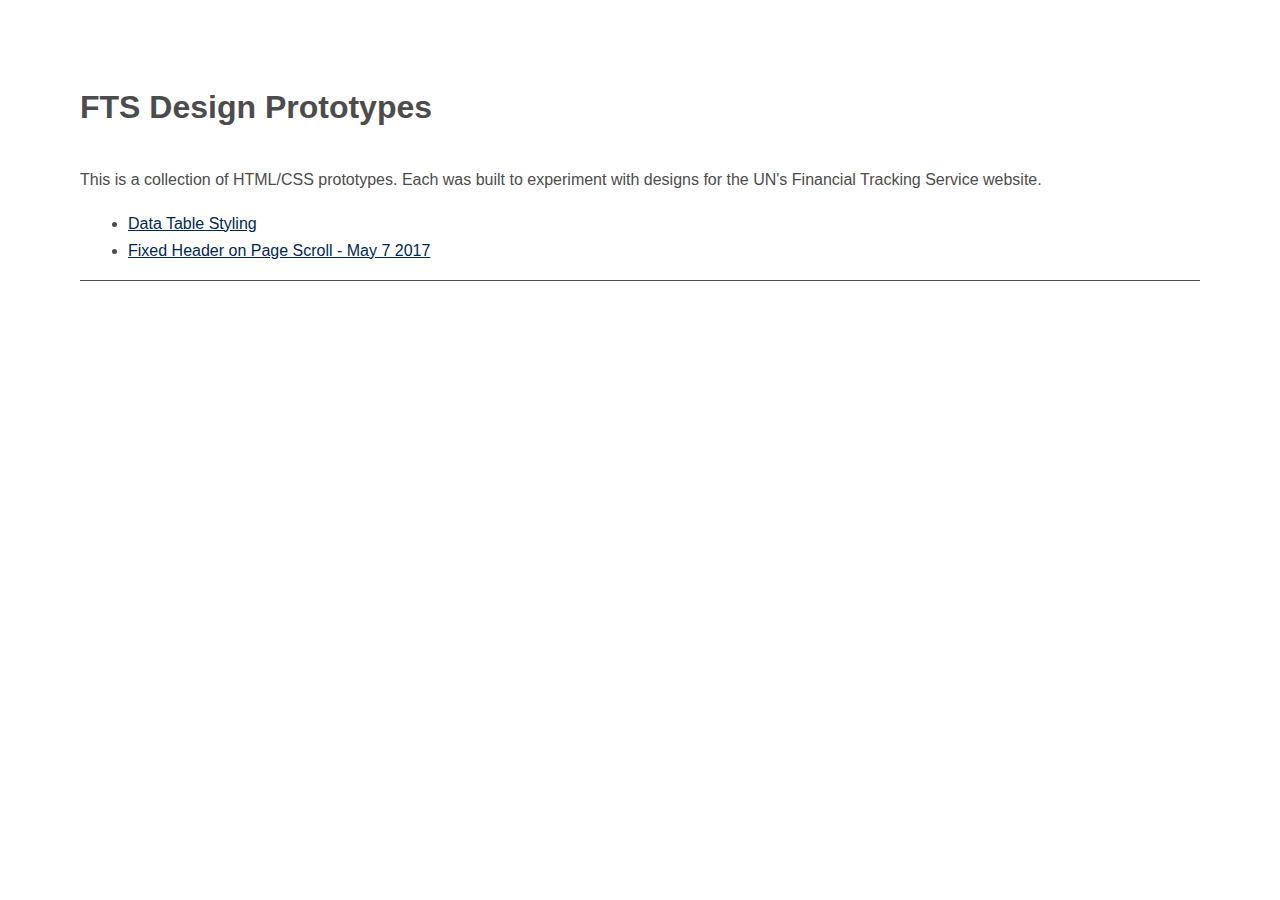
<file: index.html>
<!DOCTYPE html>
<html>
<head>
	<title></title>
	<link rel="stylesheet" type="text/css" href="style.css">
</head>
<body>
	<section class="basics">
		<h1>FTS Design Prototypes</h1>
		<p>This is a collection of HTML/CSS prototypes. Each was built to experiment with designs for the UN's Financial Tracking Service website.</p>
		<ul>
			<li><a href="./ScrollingTableTest2/index.html">Data Table Styling</a></li>
			<li><a href="./ScrollingReport/index.html">Fixed Header on Page Scroll - May 7 2017</a></li>
		</ul>
	</section>

</body>
</html>
</file>
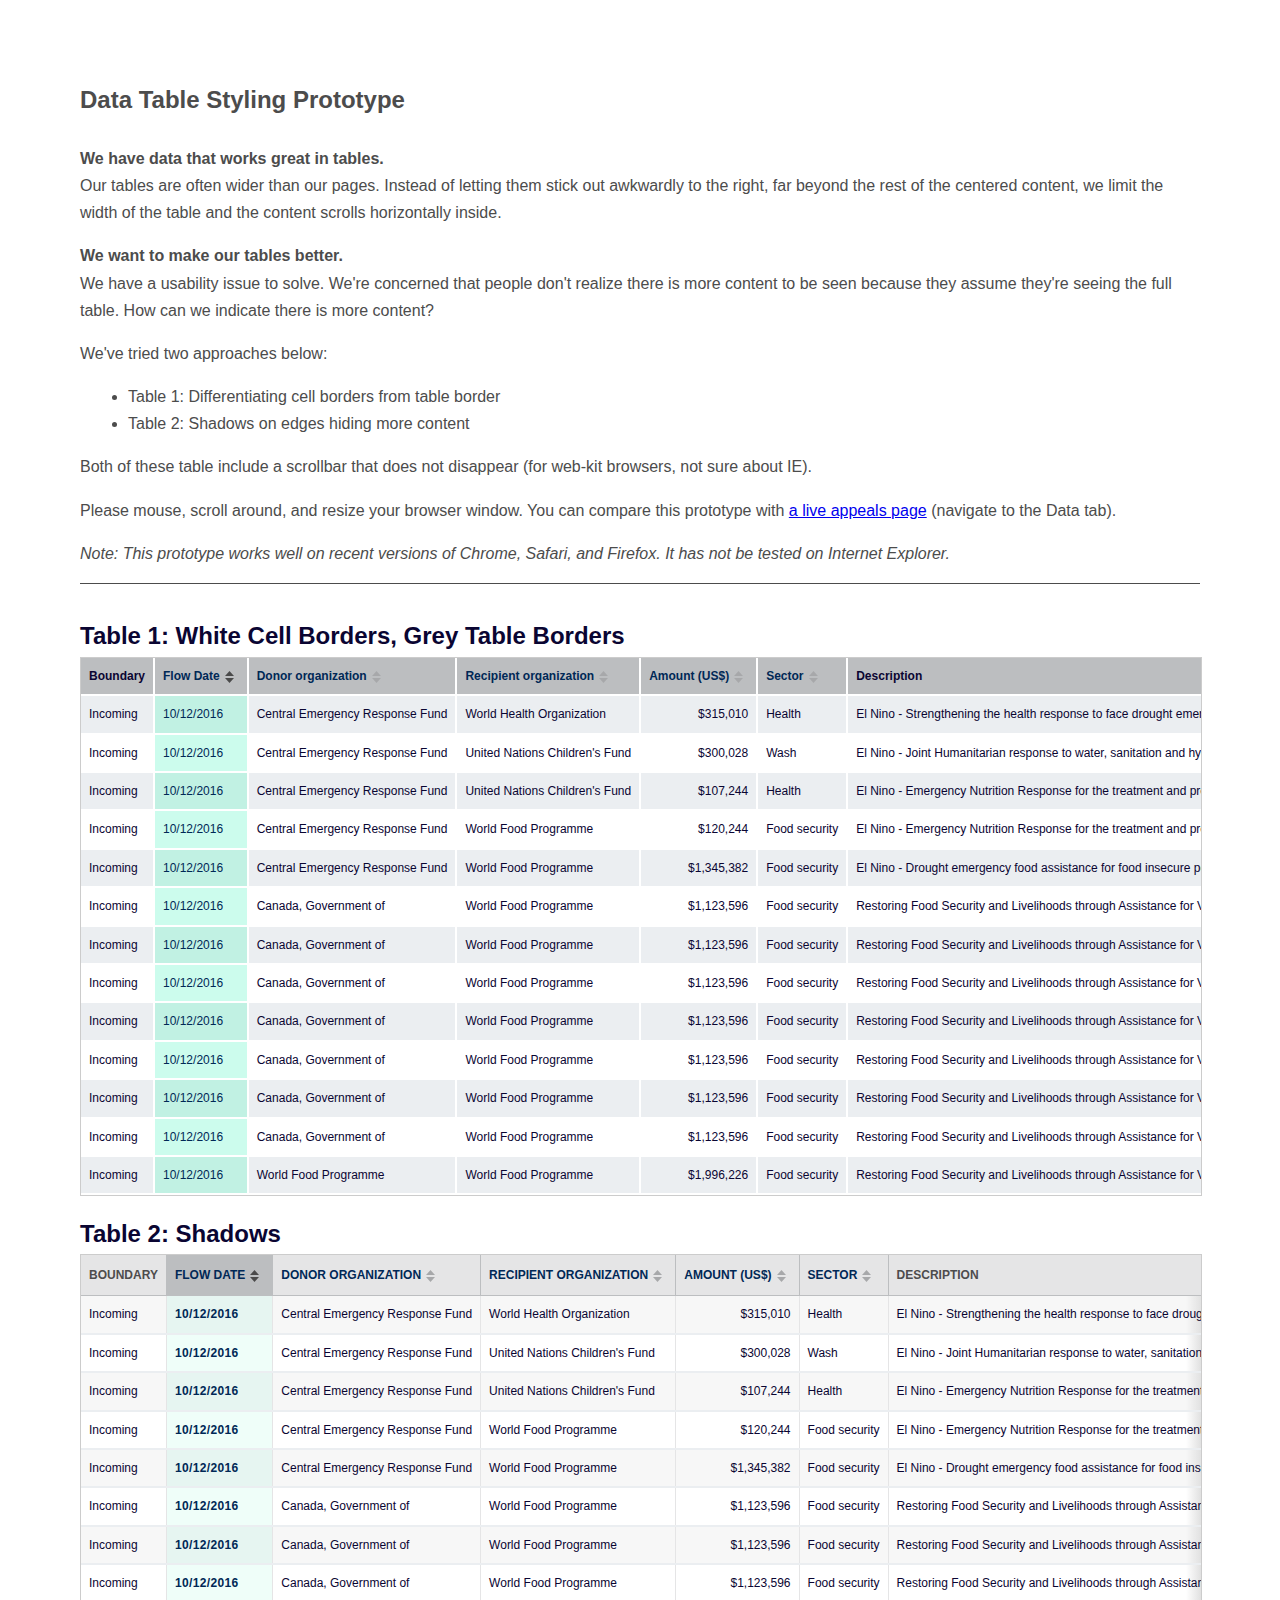
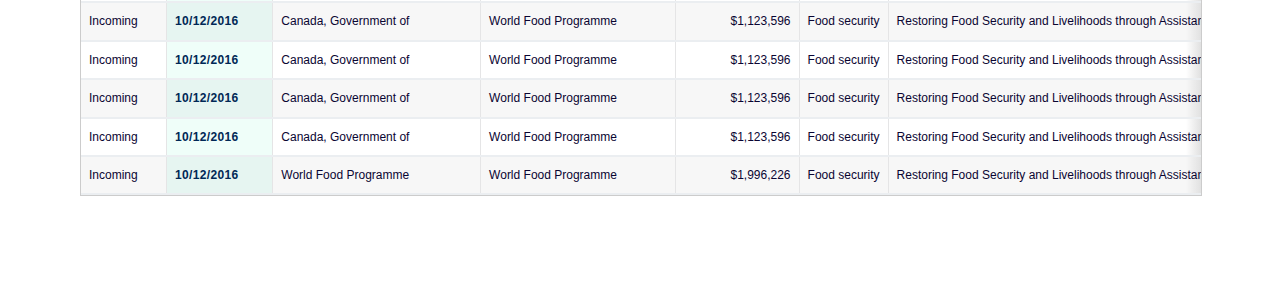
<file: ScrollingTableTest2/index.html>
<!DOCTYPE html>
<html>

<head>
    <title></title>
    <link rel="stylesheet" type="text/css" href="style.css">
</head>

<body>
    <div class="comments">
        <h2>Data Table Styling Prototype</h2>
        <p class="nospace"><strong>We have data that works great in tables.</strong></p>
        <p>Our tables are often wider than our pages. Instead of letting them stick out awkwardly to the right, far beyond the rest of the centered content, we limit the width of the table and the content scrolls horizontally inside.</p>
        <p class="nospace"><strong>We want to make our tables better.</strong></p>
        <p>We have a usability issue to solve. We're concerned that people don't realize there is more content to be seen because they assume they're seeing the full table. How can we indicate there is more content?</p>
        <p>We've tried two approaches below:</p>
        <ul>
            <li>Table 1: Differentiating cell borders from table border</li>
            <li>Table 2: Shadows on edges hiding more content</li>
        </ul>
        <p>Both of these table include a scrollbar that does not disappear (for web-kit browsers, not sure about IE).</p>
        <p>Please mouse, scroll around, and resize your browser window. You can compare this prototype with <a href="https://fts.unocha.org/appeals/510/flows">a live appeals page</a> (navigate to the Data tab).</p>
        <p><em>Note: This prototype works well on recent versions of Chrome, Safari, and Firefox. It has not be tested on Internet Explorer.</em></p>
    </div>
  <!--   <div class="panel-pane pane-page-switcher">
        <div class="pane-content">
            <div class="item-list">
                <ul>
                    <li><a href="">Summary</a></li>
                    <li><a href="" class="active">Data</a></li>
                </ul>
            </div>
        </div>
    </div>
    <div class="panel-panel-inner">
        <div class="panel-pane pane-sharethis"></div>
        <div class="panel-pane pane-country-display-options">
            <div class="pane-content">
                <form>
                    <div class="form-selector form-selector-double">
                        <div class="form-item">
                            <label for="edit-display">View by</label>
                            <div class="selectric">
                                <button>
                                    <p class="label">Individual flows</p>
                                </button>
                            </div>
                        </div>
                    </div>
                    <div class="form-selector form-selector-double">
                        <div class="form-item">
                            <label for="edit-display">Year</label>
                            <div class="selectric">
                                <button>
                                    <p class="label">2017</p>
                                </button>
                            </div>
                        </div>
                    </div>
                </form>
            </div>
        </div>
    </div> -->
    <!-- <div class="view-header">
        <h3>Totals</h3>
        <p><strong>Total funding made available:</strong> US$5,307,730</p>
        <p><strong>Total funding reallocated:</strong> US$0</p>
        <p><strong>Total pledges:</strong> US$0</p>
        <p>Displaying 1 - 7 of 7</p>
        <div class="modal-link download-modal-link">
            <div class="download-link-modal">
                <div class="button-wrapper">
                    <div class="download-item"><a href="" class="ctools-use-modal ctools-modal-fts-style btn btn-default ctools-use-modal-processed" title="Download">Download</a></div>
                </div>
            </div>
        </div>
    </div> -->
    <div class="view-content">
        <h2>Table 1: White Cell Borders, Grey Table Borders</h2>
        <div class="table-responsive">
            <table class="views-table cols-9 table table-striped table-bordered">
                <thead class="no-shadows">
                    <tr>
                        <th class="views-field views-field-simple-property-3">
                            Boundary </th>
                        <th class="views-field views-field-directional-property active">
                            <a href="" title="sort by Flow Date" class="active">Flow Date<img src="sort_icon.png" alt="sort descending" title="sort descending"></a> </th>
                        <th class="views-field views-field-directional-property">
                            <a href="" title="sort by Donor organization" class="active">Donor organization<img src="sort_icon_light.png" alt="sort descending" title="sort descending"></a> </th>
                        <th class="views-field views-field-directional-property-1">
                            <a href="" title="sort by Recipient organization" class="active">Recipient organization<img src="sort_icon_light.png" alt="sort descending" title="sort descending"></a> </th>
                        <th class="views-field views-field-simple-property-1">
                            <a href="" title="sort by Amount (US$)" class="active dollar">Amount (US$)<img src="sort_icon_light.png" alt="sort descending" title="sort descending"></a> </th>
                        <th class="views-field views-field-directional-property-2">
                            <a href="" title="sort by Sector" class="active">Sector<img src="sort_icon_light.png" alt="sort descending" title="sort descending"></a> </th>
                        <th class="views-field views-field-simple-property">
                            Description </th>
                        <th class="views-field views-field-directional-property-3"><a href="" title="sort by Project code" class="active">Project code<img src="sort_icon_light.png" alt="sort descending" title="sort descending"></a> </th>
                        <th class="views-field views-field-simple-property-2">
                            <a href="" title="sort by Funding status" class="active">Funding status<img src="sort_icon_light.png" alt="sort descending" title="sort descending"></a> </th>
                        <th class="views-field views-field-simple-property-4">
                            <a href="" title="sort by Flow ID" class="active">Flow ID<img src="sort_icon_light.png" alt="sort descending" title="sort descending"></a> </th>
                    </tr>
                </thead>
                <tbody class="no-shadows">
                    <tr class="odd flow-id-135198 views-row-first data-table-flows-row-processed-processed" style="cursor: pointer;">
                        <td class="views-field views-field-simple-property-3">
                            <div><span class="detail-value">Incoming</span></div>
                        </td>
                        <td class="views-field views-field-simple-property-3 active">
                            <div><span class="detail-value">10/12/2016</span></div>
                        </td>
                        <td class="views-field views-field-directional-property">
                            <div><span class="detail-value">Central Emergency Response Fund</span></div>
                        </td>
                        <td class="views-field views-field-directional-property-1">
                            <div><span class="detail-value">World Health Organization</span></div>
                        </td>
                        <td class="views-field views-field-simple-property-1 dollar">
                            <div><span class="detail-value">$315,010</span></div>
                        </td>
                        <td class="views-field views-field-directional-property-2">
                            <div><span class="detail-value">Health</span></div>
                        </td>
                        <td class="views-field views-field-simple-property">
                            <div><span class="detail-value">El Nino - Strengthening the health response to face drought emergency</span></div>
                        </td>
                        <td class="views-field views-field-directional-property-3">
                            <div><span class="detail-value">HND-16/H/93209/R/122</span></div>
                        </td>
                        <td class="views-field views-field-simple-property-2">
                            <div><span class="detail-value">Commitment</span></div>
                        </td>
                        <td class="views-field views-field-simple-property-4">
                            <div><span class="detail-value">135198</span></div>
                        </td>
                    </tr>
                    <tr class="even flow-id-135271 data-table-flows-row-processed-processed" style="cursor: pointer;">
                        <td class="views-field views-field-simple-property-3">
                            <div><span class="detail-value">Incoming</span></div>
                        </td>
                        <td class="views-field views-field-simple-property-3 active">
                            <div><span class="detail-value">10/12/2016</span></div>
                        </td>
                        <td class="views-field views-field-directional-property">
                            <div><span class="detail-value">Central Emergency Response Fund</span></div>
                        </td>
                        <td class="views-field views-field-directional-property-1">
                            <div><span class="detail-value">United Nations Children's Fund</span></div>
                        </td>
                        <td class="views-field views-field-simple-property-1 dollar">
                            <div><span class="detail-value">$300,028</span></div>
                        </td>
                        <td class="views-field views-field-directional-property-2">
                            <div><span class="detail-value">Wash</span></div>
                        </td>
                        <td class="views-field views-field-simple-property">
                            <div><span class="detail-value">El Nino - Joint Humanitarian response to water, sanitation and hygiene needs in communities affected by the drought</span></div>
                        </td>
                        <td class="views-field views-field-directional-property-3">
                            <div><span class="detail-value">HND-16/WS/93207/R/124</span></div>
                        </td>
                        <td class="views-field views-field-simple-property-2">
                            <div><span class="detail-value">Paid Contribution</span></div>
                        </td>
                        <td class="views-field views-field-simple-property-4">
                            <div><span class="detail-value">135271</span></div>
                        </td>
                    </tr>
                    <tr class="odd flow-id-135543 data-table-flows-row-processed-processed" style="cursor: pointer;">
                        <td class="views-field views-field-simple-property-3">
                            <div><span class="detail-value">Incoming</span></div>
                        </td>
                        <td class="views-field views-field-simple-property-3 active">
                            <div><span class="detail-value">10/12/2016</span></div>
                        </td>                        
                        <td class="views-field views-field-directional-property">
                            <div><span class="detail-value">Central Emergency Response Fund</span></div>
                        </td>
                        <td class="views-field views-field-directional-property-1">
                            <div><span class="detail-value">United Nations Children's Fund</span></div>
                        </td>
                        <td class="views-field views-field-simple-property-1 dollar">
                            <div><span class="detail-value">$107,244</span></div>
                        </td>
                        <td class="views-field views-field-directional-property-2">
                            <div><span class="detail-value">Health</span></div>
                        </td>
                        <td class="views-field views-field-simple-property">
                            <div><span class="detail-value">El Nino - Emergency Nutrition Response for the treatment and prevention of acute malnutrition in boys and girls under-five in 21 municipalities of the Dry Corridor Area of Honduras</span></div>
                        </td>
                        <td class="views-field views-field-directional-property-3">
                            <div><span class="detail-value">HND-16/H/93208/R/124</span></div>
                        </td>
                        <td class="views-field views-field-simple-property-2">
                            <div><span class="detail-value">Paid Contribution</span></div>
                        </td>
                        <td class="views-field views-field-simple-property-4">
                            <div><span class="detail-value">135543</span></div>
                        </td>
                    </tr>
                    <tr class="even flow-id-135545 data-table-flows-row-processed-processed" style="cursor: pointer;">
                        <td class="views-field views-field-simple-property-3">
                            <div><span class="detail-value">Incoming</span></div>
                        </td>
                        <td class="views-field views-field-simple-property-3 active">
                            <div><span class="detail-value">10/12/2016</span></div>
                        </td>                        
                        <td class="views-field views-field-directional-property">
                            <div><span class="detail-value">Central Emergency Response Fund</span></div>
                        </td>
                        <td class="views-field views-field-directional-property-1">
                            <div><span class="detail-value">World Food Programme</span></div>
                        </td>
                        <td class="views-field views-field-simple-property-1 dollar">
                            <div><span class="detail-value">$120,244</span></div>
                        </td>
                        <td class="views-field views-field-directional-property-2">
                            <div><span class="detail-value">Food security</span></div>
                        </td>
                        <td class="views-field views-field-simple-property">
                            <div><span class="detail-value">El Nino - Emergency Nutrition Response for the treatment and prevention of acute malnutrition in boys and girls under-five in 21 municipalities of the Dry Corridor Area of Honduras</span></div>
                        </td>
                        <td class="views-field views-field-directional-property-3">
                            <div><span class="detail-value">HND-16/F/93210/R/561</span></div>
                        </td>
                        <td class="views-field views-field-simple-property-2">
                            <div><span class="detail-value">Paid Contribution</span></div>
                        </td>
                        <td class="views-field views-field-simple-property-4">
                            <div><span class="detail-value">135545</span></div>
                        </td>
                    </tr>
                    <tr class="odd flow-id-135607 data-table-flows-row-processed-processed" style="cursor: pointer;">
                        <td class="views-field views-field-simple-property-3">
                            <div><span class="detail-value">Incoming</span></div>
                        </td>
                        <td class="views-field views-field-simple-property-3 active">
                            <div><span class="detail-value">10/12/2016</span></div>
                        </td>                        
                        <td class="views-field views-field-directional-property">
                            <div><span class="detail-value">Central Emergency Response Fund</span></div>
                        </td>
                        <td class="views-field views-field-directional-property-1">
                            <div><span class="detail-value">World Food Programme</span></div>
                        </td>
                        <td class="views-field views-field-simple-property-1 dollar">
                            <div><span class="detail-value">$1,345,382</span></div>
                        </td>
                        <td class="views-field views-field-directional-property-2">
                            <div><span class="detail-value">Food security</span></div>
                        </td>
                        <td class="views-field views-field-simple-property">
                            <div><span class="detail-value">El Nino - Drought emergency food assistance for food insecure people in the Southern Region of Honduras.</span></div>
                        </td>
                        <td class="views-field views-field-directional-property-3">
                            <div><span class="detail-value">HND-16/F/93210/R/561</span></div>
                        </td>
                        <td class="views-field views-field-simple-property-2">
                            <div><span class="detail-value">Paid Contribution</span></div>
                        </td>
                        <td class="views-field views-field-simple-property-4">
                            <div><span class="detail-value">135607</span></div>
                        </td>
                    </tr>
                    <tr class="even flow-id-140087 data-table-flows-row-processed-processed" style="cursor: pointer;">
                        <td class="views-field views-field-simple-property-3">
                            <div><span class="detail-value">Incoming</span></div>
                        </td>
                        <td class="views-field views-field-simple-property-3 active">
                            <div><span class="detail-value">10/12/2016</span></div>
                        </td>                        
                        <td class="views-field views-field-directional-property">
                            <div><span class="detail-value">Canada, Government of</span></div>
                        </td>
                        <td class="views-field views-field-directional-property-1">
                            <div><span class="detail-value">World Food Programme</span></div>
                        </td>
                        <td class="views-field views-field-simple-property-1 dollar">
                            <div><span class="detail-value">$1,123,596</span></div>
                        </td>
                        <td class="views-field views-field-directional-property-2">
                            <div><span class="detail-value">Food security</span></div>
                        </td>
                        <td class="views-field views-field-simple-property">
                            <div><span class="detail-value">Restoring Food Security and Livelihoods through Assistance for Vulnerable Groups Affected by Recurrent Shocks in El Salvador, 
Guatemala, Honduras and Nicaragua</span></div>
                        </td>
                        <td class="views-field views-field-directional-property-3">
                            <div><span class="detail-value">HND-16/F/93176/R/561</span></div>
                        </td>
                        <td class="views-field views-field-simple-property-2">
                            <div><span class="detail-value">Paid Contribution</span></div>
                        </td>
                        <td class="views-field views-field-simple-property-4">
                            <div><span class="detail-value">140087</span></div>
                        </td>
                    </tr>
                    <tr class="even flow-id-140087 data-table-flows-row-processed-processed" style="cursor: pointer;">
                        <td class="views-field views-field-simple-property-3">
                            <div><span class="detail-value">Incoming</span></div>
                        </td>
                        <td class="views-field views-field-simple-property-3 active">
                            <div><span class="detail-value">10/12/2016</span></div>
                        </td>                        
                        <td class="views-field views-field-directional-property">
                            <div><span class="detail-value">Canada, Government of</span></div>
                        </td>
                        <td class="views-field views-field-directional-property-1">
                            <div><span class="detail-value">World Food Programme</span></div>
                        </td>
                        <td class="views-field views-field-simple-property-1 dollar">
                            <div><span class="detail-value">$1,123,596</span></div>
                        </td>
                        <td class="views-field views-field-directional-property-2">
                            <div><span class="detail-value">Food security</span></div>
                        </td>
                        <td class="views-field views-field-simple-property">
                            <div><span class="detail-value">Restoring Food Security and Livelihoods through Assistance for Vulnerable Groups Affected by Recurrent Shocks in El Salvador, 
Guatemala, Honduras and Nicaragua</span></div>
                        </td>
                        <td class="views-field views-field-directional-property-3">
                            <div><span class="detail-value">HND-16/F/93176/R/561</span></div>
                        </td>
                        <td class="views-field views-field-simple-property-2">
                            <div><span class="detail-value">Paid Contribution</span></div>
                        </td>
                        <td class="views-field views-field-simple-property-4">
                            <div><span class="detail-value">140087</span></div>
                        </td>
                    </tr>
                    <tr class="even flow-id-140087 data-table-flows-row-processed-processed" style="cursor: pointer;">
                        <td class="views-field views-field-simple-property-3">
                            <div><span class="detail-value">Incoming</span></div>
                        </td>
                        <td class="views-field views-field-simple-property-3 active">
                            <div><span class="detail-value">10/12/2016</span></div>
                        </td>                        
                        <td class="views-field views-field-directional-property">
                            <div><span class="detail-value">Canada, Government of</span></div>
                        </td>
                        <td class="views-field views-field-directional-property-1">
                            <div><span class="detail-value">World Food Programme</span></div>
                        </td>
                        <td class="views-field views-field-simple-property-1 dollar">
                            <div><span class="detail-value">$1,123,596</span></div>
                        </td>
                        <td class="views-field views-field-directional-property-2">
                            <div><span class="detail-value">Food security</span></div>
                        </td>
                        <td class="views-field views-field-simple-property">
                            <div><span class="detail-value">Restoring Food Security and Livelihoods through Assistance for Vulnerable Groups Affected by Recurrent Shocks in El Salvador, 
Guatemala, Honduras and Nicaragua</span></div>
                        </td>
                        <td class="views-field views-field-directional-property-3">
                            <div><span class="detail-value">HND-16/F/93176/R/561</span></div>
                        </td>
                        <td class="views-field views-field-simple-property-2">
                            <div><span class="detail-value">Paid Contribution</span></div>
                        </td>
                        <td class="views-field views-field-simple-property-4">
                            <div><span class="detail-value">140087</span></div>
                        </td>
                    </tr>
                    <tr class="even flow-id-140087 data-table-flows-row-processed-processed" style="cursor: pointer;">
                        <td class="views-field views-field-simple-property-3">
                            <div><span class="detail-value">Incoming</span></div>
                        </td>
                        <td class="views-field views-field-simple-property-3 active">
                            <div><span class="detail-value">10/12/2016</span></div>
                        </td>                        
                        <td class="views-field views-field-directional-property">
                            <div><span class="detail-value">Canada, Government of</span></div>
                        </td>
                        <td class="views-field views-field-directional-property-1">
                            <div><span class="detail-value">World Food Programme</span></div>
                        </td>
                        <td class="views-field views-field-simple-property-1 dollar">
                            <div><span class="detail-value">$1,123,596</span></div>
                        </td>
                        <td class="views-field views-field-directional-property-2">
                            <div><span class="detail-value">Food security</span></div>
                        </td>
                        <td class="views-field views-field-simple-property">
                            <div><span class="detail-value">Restoring Food Security and Livelihoods through Assistance for Vulnerable Groups Affected by Recurrent Shocks in El Salvador, 
Guatemala, Honduras and Nicaragua</span></div>
                        </td>
                        <td class="views-field views-field-directional-property-3">
                            <div><span class="detail-value">HND-16/F/93176/R/561</span></div>
                        </td>
                        <td class="views-field views-field-simple-property-2">
                            <div><span class="detail-value">Paid Contribution</span></div>
                        </td>
                        <td class="views-field views-field-simple-property-4">
                            <div><span class="detail-value">140087</span></div>
                        </td>
                    </tr>
                    <tr class="even flow-id-140087 data-table-flows-row-processed-processed" style="cursor: pointer;">
                        <td class="views-field views-field-simple-property-3">
                            <div><span class="detail-value">Incoming</span></div>
                        </td>
                        <td class="views-field views-field-simple-property-3 active">
                            <div><span class="detail-value">10/12/2016</span></div>
                        </td>                        
                        <td class="views-field views-field-directional-property">
                            <div><span class="detail-value">Canada, Government of</span></div>
                        </td>
                        <td class="views-field views-field-directional-property-1">
                            <div><span class="detail-value">World Food Programme</span></div>
                        </td>
                        <td class="views-field views-field-simple-property-1 dollar">
                            <div><span class="detail-value">$1,123,596</span></div>
                        </td>
                        <td class="views-field views-field-directional-property-2">
                            <div><span class="detail-value">Food security</span></div>
                        </td>
                        <td class="views-field views-field-simple-property">
                            <div><span class="detail-value">Restoring Food Security and Livelihoods through Assistance for Vulnerable Groups Affected by Recurrent Shocks in El Salvador, 
Guatemala, Honduras and Nicaragua</span></div>
                        </td>
                        <td class="views-field views-field-directional-property-3">
                            <div><span class="detail-value">HND-16/F/93176/R/561</span></div>
                        </td>
                        <td class="views-field views-field-simple-property-2">
                            <div><span class="detail-value">Paid Contribution</span></div>
                        </td>
                        <td class="views-field views-field-simple-property-4">
                            <div><span class="detail-value">140087</span></div>
                        </td>
                    </tr>
                    <tr class="even flow-id-140087 data-table-flows-row-processed-processed" style="cursor: pointer;">
                        <td class="views-field views-field-simple-property-3">
                            <div><span class="detail-value">Incoming</span></div>
                        </td>
                        <td class="views-field views-field-simple-property-3 active">
                            <div><span class="detail-value">10/12/2016</span></div>
                        </td>                        
                        <td class="views-field views-field-directional-property">
                            <div><span class="detail-value">Canada, Government of</span></div>
                        </td>
                        <td class="views-field views-field-directional-property-1">
                            <div><span class="detail-value">World Food Programme</span></div>
                        </td>
                        <td class="views-field views-field-simple-property-1 dollar">
                            <div><span class="detail-value">$1,123,596</span></div>
                        </td>
                        <td class="views-field views-field-directional-property-2">
                            <div><span class="detail-value">Food security</span></div>
                        </td>
                        <td class="views-field views-field-simple-property">
                            <div><span class="detail-value">Restoring Food Security and Livelihoods through Assistance for Vulnerable Groups Affected by Recurrent Shocks in El Salvador, 
Guatemala, Honduras and Nicaragua</span></div>
                        </td>
                        <td class="views-field views-field-directional-property-3">
                            <div><span class="detail-value">HND-16/F/93176/R/561</span></div>
                        </td>
                        <td class="views-field views-field-simple-property-2">
                            <div><span class="detail-value">Paid Contribution</span></div>
                        </td>
                        <td class="views-field views-field-simple-property-4">
                            <div><span class="detail-value">140087</span></div>
                        </td>
                    </tr> 
                    <tr class="even flow-id-140087 data-table-flows-row-processed-processed" style="cursor: pointer;">
                        <td class="views-field views-field-simple-property-3">
                            <div><span class="detail-value">Incoming</span></div>
                        </td>
                        <td class="views-field views-field-simple-property-3 active">
                            <div><span class="detail-value">10/12/2016</span></div>
                        </td>                        
                        <td class="views-field views-field-directional-property">
                            <div><span class="detail-value">Canada, Government of</span></div>
                        </td>
                        <td class="views-field views-field-directional-property-1">
                            <div><span class="detail-value">World Food Programme</span></div>
                        </td>
                        <td class="views-field views-field-simple-property-1 dollar">
                            <div><span class="detail-value">$1,123,596</span></div>
                        </td>
                        <td class="views-field views-field-directional-property-2">
                            <div><span class="detail-value">Food security</span></div>
                        </td>
                        <td class="views-field views-field-simple-property">
                            <div><span class="detail-value">Restoring Food Security and Livelihoods through Assistance for Vulnerable Groups Affected by Recurrent Shocks in El Salvador, 
Guatemala, Honduras and Nicaragua</span></div>
                        </td>
                        <td class="views-field views-field-directional-property-3">
                            <div><span class="detail-value">HND-16/F/93176/R/561</span></div>
                        </td>
                        <td class="views-field views-field-simple-property-2">
                            <div><span class="detail-value">Paid Contribution</span></div>
                        </td>
                        <td class="views-field views-field-simple-property-4">
                            <div><span class="detail-value">140087</span></div>
                        </td>
                    </tr>                                                                               
                    <tr class="odd flow-id-140088 views-row-last data-table-flows-row-processed-processed" style="cursor: pointer;">
                        <td class="views-field views-field-simple-property-3">
                            <div><span class="detail-value">Incoming</span></div>
                        </td>
                        <td class="views-field views-field-simple-property-3 active">
                            <div><span class="detail-value">10/12/2016</span></div>
                        </td>                        
                        <td class="views-field views-field-directional-property">
                            <div><span class="detail-value">World Food Programme</span></div>
                        </td>
                        <td class="views-field views-field-directional-property-1">
                            <div><span class="detail-value">World Food Programme</span></div>
                        </td>
                        <td class="views-field views-field-simple-property-1 dollar">
                            <div><span class="detail-value">$1,996,226</span></div>
                        </td>
                        <td class="views-field views-field-directional-property-2">
                            <div><span class="detail-value">Food security</span></div>
                        </td>
                        <td class="views-field views-field-simple-property">
                            <div><span class="detail-value">Restoring Food Security and Livelihoods through Assistance for Vulnerable Groups Affected by Recurrent Shocks in El Salvador, 
Guatemala, Honduras and Nicaragua (Multilateral)</span></div>
                        </td>
                        <td class="views-field views-field-directional-property-3">
                            <div><span class="detail-value">HND-16/F/93176/R/561</span></div>
                        </td>
                        <td class="views-field views-field-simple-property-2">
                            <div><span class="detail-value">Paid Contribution</span></div>
                        </td>
                        <td class="views-field views-field-simple-property-4">
                            <div><span class="detail-value">140088</span></div>
                        </td>
                    </tr>
                </tbody>
            </table>
<!--             <div class="scrollbar-container">
                <div class="dragger" style="position: absolute; min-width: 30px; display: block;"></div> -->
            </div>
        </div>
    </div>
    <div class="view-content">
        <h2>Table 2: Shadows</h2>
        <div class="table-responsive shadows">
            <table class="views-table cols-9 table table-striped table-bordered shadows">
                <thead class="shadows">
                    <tr>
                        <th class="views-field views-field-simple-property-3 shadows">
                            Boundary </th>
                        <th class="views-field views-field-directional-property active shadows">
                            <a href="" title="sort by Flow Date" class="active">Flow Date<img src="sort_icon.png" alt="sort descending" title="sort descending"></a> </th>
                        <th class="views-field views-field-directional-property shadows">
                            <a href="" title="sort by Donor organization" class="active">Donor organization<img src="sort_icon_light.png" alt="sort descending" title="sort descending"></a> </th>
                        <th class="views-field views-field-directional-property-1 shadows">
                            <a href="" title="sort by Recipient organization" class="active">Recipient organization<img src="sort_icon_light.png" alt="sort descending" title="sort descending"></a> </th>
                        <th class="views-field views-field-simple-property-1 shadows">
                            <a href="" title="sort by Amount (US$)" class="active dollar">Amount (US$)<img src="sort_icon_light.png" alt="sort descending" title="sort descending"></a> </th>
                        <th class="views-field views-field-directional-property-2 shadows">
                            <a href="" title="sort by Sector" class="active">Sector<img src="sort_icon_light.png" alt="sort descending" title="sort descending"></a> </th>
                        <th class="views-field views-field-simple-property shadows">
                            Description </th>
                        <th class="views-field views-field-directional-property-3 shadows"><a href="" title="sort by Project code" class="active">Project code<img src="sort_icon_light.png" alt="sort descending" title="sort descending"></a> </th>
                        <th class="views-field views-field-simple-property-2 shadows">
                            <a href="" title="sort by Funding status" class="active">Funding status<img src="sort_icon_light.png" alt="sort descending" title="sort descending"></a> </th>
                        <th class="views-field views-field-simple-property-4 shadows">
                            <a href="" title="sort by Flow ID" class="active">Flow ID<img src="sort_icon_light.png" alt="sort descending" title="sort descending"></a> </th>
                    </tr>
                </thead>
                <tbody class="shadows">
                    <tr class="odd flow-id-135198 views-row-first data-table-flows-row-processed-processed shadows" style="cursor: pointer;">
                        <td class="views-field views-field-simple-property-3">
                            <div><span class="detail-value">Incoming</span></div>
                        </td>
                        <td class="views-field views-field-simple-property-3 active">
                            <div><span class="detail-value">10/12/2016</span></div>
                        </td>
                        <td class="views-field views-field-directional-property">
                            <div><span class="detail-value">Central Emergency Response Fund</span></div>
                        </td>
                        <td class="views-field views-field-directional-property-1">
                            <div><span class="detail-value">World Health Organization</span></div>
                        </td>
                        <td class="views-field views-field-simple-property-1 dollar">
                            <div><span class="detail-value">$315,010</span></div>
                        </td>
                        <td class="views-field views-field-directional-property-2">
                            <div><span class="detail-value">Health</span></div>
                        </td>
                        <td class="views-field views-field-simple-property">
                            <div><span class="detail-value">El Nino - Strengthening the health response to face drought emergency</span></div>
                        </td>
                        <td class="views-field views-field-directional-property-3">
                            <div><span class="detail-value">HND-16/H/93209/R/122</span></div>
                        </td>
                        <td class="views-field views-field-simple-property-2">
                            <div><span class="detail-value">Commitment</span></div>
                        </td>
                        <td class="views-field views-field-simple-property-4">
                            <div><span class="detail-value">135198</span></div>
                        </td>
                    </tr>
                    <tr class="even flow-id-135271 data-table-flows-row-processed-processed shadows" style="cursor: pointer;">
                        <td class="views-field views-field-simple-property-3">
                            <div><span class="detail-value">Incoming</span></div>
                        </td>
                        <td class="views-field views-field-simple-property-3 active">
                            <div><span class="detail-value">10/12/2016</span></div>
                        </td>
                        <td class="views-field views-field-directional-property">
                            <div><span class="detail-value">Central Emergency Response Fund</span></div>
                        </td>
                        <td class="views-field views-field-directional-property-1">
                            <div><span class="detail-value">United Nations Children's Fund</span></div>
                        </td>
                        <td class="views-field views-field-simple-property-1 dollar">
                            <div><span class="detail-value">$300,028</span></div>
                        </td>
                        <td class="views-field views-field-directional-property-2">
                            <div><span class="detail-value">Wash</span></div>
                        </td>
                        <td class="views-field views-field-simple-property">
                            <div><span class="detail-value">El Nino - Joint Humanitarian response to water, sanitation and hygiene needs in communities affected by the drought</span></div>
                        </td>
                        <td class="views-field views-field-directional-property-3">
                            <div><span class="detail-value">HND-16/WS/93207/R/124</span></div>
                        </td>
                        <td class="views-field views-field-simple-property-2">
                            <div><span class="detail-value">Paid Contribution</span></div>
                        </td>
                        <td class="views-field views-field-simple-property-4">
                            <div><span class="detail-value">135271</span></div>
                        </td>
                    </tr>
                    <tr class="odd flow-id-135543 data-table-flows-row-processed-processed shadows" style="cursor: pointer;">
                        <td class="views-field views-field-simple-property-3">
                            <div><span class="detail-value">Incoming</span></div>
                        </td>
                        <td class="views-field views-field-simple-property-3 active">
                            <div><span class="detail-value">10/12/2016</span></div>
                        </td>                        
                        <td class="views-field views-field-directional-property">
                            <div><span class="detail-value">Central Emergency Response Fund</span></div>
                        </td>
                        <td class="views-field views-field-directional-property-1">
                            <div><span class="detail-value">United Nations Children's Fund</span></div>
                        </td>
                        <td class="views-field views-field-simple-property-1 dollar">
                            <div><span class="detail-value">$107,244</span></div>
                        </td>
                        <td class="views-field views-field-directional-property-2">
                            <div><span class="detail-value">Health</span></div>
                        </td>
                        <td class="views-field views-field-simple-property">
                            <div><span class="detail-value">El Nino - Emergency Nutrition Response for the treatment and prevention of acute malnutrition in boys and girls under-five in 21 municipalities of the Dry Corridor Area of Honduras</span></div>
                        </td>
                        <td class="views-field views-field-directional-property-3">
                            <div><span class="detail-value">HND-16/H/93208/R/124</span></div>
                        </td>
                        <td class="views-field views-field-simple-property-2">
                            <div><span class="detail-value">Paid Contribution</span></div>
                        </td>
                        <td class="views-field views-field-simple-property-4">
                            <div><span class="detail-value">135543</span></div>
                        </td>
                    </tr>
                    <tr class="even flow-id-135545 data-table-flows-row-processed-processed shadows" style="cursor: pointer;">
                        <td class="views-field views-field-simple-property-3">
                            <div><span class="detail-value">Incoming</span></div>
                        </td>
                        <td class="views-field views-field-simple-property-3 active">
                            <div><span class="detail-value">10/12/2016</span></div>
                        </td>                        
                        <td class="views-field views-field-directional-property">
                            <div><span class="detail-value">Central Emergency Response Fund</span></div>
                        </td>
                        <td class="views-field views-field-directional-property-1">
                            <div><span class="detail-value">World Food Programme</span></div>
                        </td>
                        <td class="views-field views-field-simple-property-1 dollar">
                            <div><span class="detail-value">$120,244</span></div>
                        </td>
                        <td class="views-field views-field-directional-property-2">
                            <div><span class="detail-value">Food security</span></div>
                        </td>
                        <td class="views-field views-field-simple-property">
                            <div><span class="detail-value">El Nino - Emergency Nutrition Response for the treatment and prevention of acute malnutrition in boys and girls under-five in 21 municipalities of the Dry Corridor Area of Honduras</span></div>
                        </td>
                        <td class="views-field views-field-directional-property-3">
                            <div><span class="detail-value">HND-16/F/93210/R/561</span></div>
                        </td>
                        <td class="views-field views-field-simple-property-2">
                            <div><span class="detail-value">Paid Contribution</span></div>
                        </td>
                        <td class="views-field views-field-simple-property-4">
                            <div><span class="detail-value">135545</span></div>
                        </td>
                    </tr>
                    <tr class="odd flow-id-135607 data-table-flows-row-processed-processed shadows" style="cursor: pointer;">
                        <td class="views-field views-field-simple-property-3">
                            <div><span class="detail-value">Incoming</span></div>
                        </td>
                        <td class="views-field views-field-simple-property-3 active">
                            <div><span class="detail-value">10/12/2016</span></div>
                        </td>                        
                        <td class="views-field views-field-directional-property">
                            <div><span class="detail-value">Central Emergency Response Fund</span></div>
                        </td>
                        <td class="views-field views-field-directional-property-1">
                            <div><span class="detail-value">World Food Programme</span></div>
                        </td>
                        <td class="views-field views-field-simple-property-1 dollar">
                            <div><span class="detail-value">$1,345,382</span></div>
                        </td>
                        <td class="views-field views-field-directional-property-2">
                            <div><span class="detail-value">Food security</span></div>
                        </td>
                        <td class="views-field views-field-simple-property">
                            <div><span class="detail-value">El Nino - Drought emergency food assistance for food insecure people in the Southern Region of Honduras.</span></div>
                        </td>
                        <td class="views-field views-field-directional-property-3">
                            <div><span class="detail-value">HND-16/F/93210/R/561</span></div>
                        </td>
                        <td class="views-field views-field-simple-property-2">
                            <div><span class="detail-value">Paid Contribution</span></div>
                        </td>
                        <td class="views-field views-field-simple-property-4">
                            <div><span class="detail-value">135607</span></div>
                        </td>
                    </tr>
                    <tr class="even flow-id-140087 data-table-flows-row-processed-processed shadows" style="cursor: pointer;">
                        <td class="views-field views-field-simple-property-3">
                            <div><span class="detail-value">Incoming</span></div>
                        </td>
                        <td class="views-field views-field-simple-property-3 active">
                            <div><span class="detail-value">10/12/2016</span></div>
                        </td>                        
                        <td class="views-field views-field-directional-property">
                            <div><span class="detail-value">Canada, Government of</span></div>
                        </td>
                        <td class="views-field views-field-directional-property-1">
                            <div><span class="detail-value">World Food Programme</span></div>
                        </td>
                        <td class="views-field views-field-simple-property-1 dollar">
                            <div><span class="detail-value">$1,123,596</span></div>
                        </td>
                        <td class="views-field views-field-directional-property-2">
                            <div><span class="detail-value">Food security</span></div>
                        </td>
                        <td class="views-field views-field-simple-property">
                            <div><span class="detail-value">Restoring Food Security and Livelihoods through Assistance for Vulnerable Groups Affected by Recurrent Shocks in El Salvador, 
Guatemala, Honduras and Nicaragua</span></div>
                        </td>
                        <td class="views-field views-field-directional-property-3">
                            <div><span class="detail-value">HND-16/F/93176/R/561</span></div>
                        </td>
                        <td class="views-field views-field-simple-property-2">
                            <div><span class="detail-value">Paid Contribution</span></div>
                        </td>
                        <td class="views-field views-field-simple-property-4">
                            <div><span class="detail-value">140087</span></div>
                        </td>
                    </tr>
                    <tr class="even flow-id-140087 data-table-flows-row-processed-processed shadows" style="cursor: pointer;">
                        <td class="views-field views-field-simple-property-3">
                            <div><span class="detail-value">Incoming</span></div>
                        </td>
                        <td class="views-field views-field-simple-property-3 active">
                            <div><span class="detail-value">10/12/2016</span></div>
                        </td>                        
                        <td class="views-field views-field-directional-property">
                            <div><span class="detail-value">Canada, Government of</span></div>
                        </td>
                        <td class="views-field views-field-directional-property-1">
                            <div><span class="detail-value">World Food Programme</span></div>
                        </td>
                        <td class="views-field views-field-simple-property-1 dollar">
                            <div><span class="detail-value">$1,123,596</span></div>
                        </td>
                        <td class="views-field views-field-directional-property-2">
                            <div><span class="detail-value">Food security</span></div>
                        </td>
                        <td class="views-field views-field-simple-property">
                            <div><span class="detail-value">Restoring Food Security and Livelihoods through Assistance for Vulnerable Groups Affected by Recurrent Shocks in El Salvador, 
Guatemala, Honduras and Nicaragua</span></div>
                        </td>
                        <td class="views-field views-field-directional-property-3">
                            <div><span class="detail-value">HND-16/F/93176/R/561</span></div>
                        </td>
                        <td class="views-field views-field-simple-property-2">
                            <div><span class="detail-value">Paid Contribution</span></div>
                        </td>
                        <td class="views-field views-field-simple-property-4">
                            <div><span class="detail-value">140087</span></div>
                        </td>
                    </tr>
                    <tr class="even flow-id-140087 data-table-flows-row-processed-processed shadows" style="cursor: pointer;">
                        <td class="views-field views-field-simple-property-3">
                            <div><span class="detail-value">Incoming</span></div>
                        </td>
                        <td class="views-field views-field-simple-property-3 active">
                            <div><span class="detail-value">10/12/2016</span></div>
                        </td>                        
                        <td class="views-field views-field-directional-property">
                            <div><span class="detail-value">Canada, Government of</span></div>
                        </td>
                        <td class="views-field views-field-directional-property-1">
                            <div><span class="detail-value">World Food Programme</span></div>
                        </td>
                        <td class="views-field views-field-simple-property-1 dollar">
                            <div><span class="detail-value">$1,123,596</span></div>
                        </td>
                        <td class="views-field views-field-directional-property-2">
                            <div><span class="detail-value">Food security</span></div>
                        </td>
                        <td class="views-field views-field-simple-property">
                            <div><span class="detail-value">Restoring Food Security and Livelihoods through Assistance for Vulnerable Groups Affected by Recurrent Shocks in El Salvador, 
Guatemala, Honduras and Nicaragua</span></div>
                        </td>
                        <td class="views-field views-field-directional-property-3">
                            <div><span class="detail-value">HND-16/F/93176/R/561</span></div>
                        </td>
                        <td class="views-field views-field-simple-property-2">
                            <div><span class="detail-value">Paid Contribution</span></div>
                        </td>
                        <td class="views-field views-field-simple-property-4">
                            <div><span class="detail-value">140087</span></div>
                        </td>
                    </tr>
                    <tr class="even flow-id-140087 data-table-flows-row-processed-processed shadows" style="cursor: pointer;">
                        <td class="views-field views-field-simple-property-3">
                            <div><span class="detail-value">Incoming</span></div>
                        </td>
                        <td class="views-field views-field-simple-property-3 active">
                            <div><span class="detail-value">10/12/2016</span></div>
                        </td>                        
                        <td class="views-field views-field-directional-property">
                            <div><span class="detail-value">Canada, Government of</span></div>
                        </td>
                        <td class="views-field views-field-directional-property-1">
                            <div><span class="detail-value">World Food Programme</span></div>
                        </td>
                        <td class="views-field views-field-simple-property-1 dollar">
                            <div><span class="detail-value">$1,123,596</span></div>
                        </td>
                        <td class="views-field views-field-directional-property-2">
                            <div><span class="detail-value">Food security</span></div>
                        </td>
                        <td class="views-field views-field-simple-property">
                            <div><span class="detail-value">Restoring Food Security and Livelihoods through Assistance for Vulnerable Groups Affected by Recurrent Shocks in El Salvador, 
Guatemala, Honduras and Nicaragua</span></div>
                        </td>
                        <td class="views-field views-field-directional-property-3">
                            <div><span class="detail-value">HND-16/F/93176/R/561</span></div>
                        </td>
                        <td class="views-field views-field-simple-property-2">
                            <div><span class="detail-value">Paid Contribution</span></div>
                        </td>
                        <td class="views-field views-field-simple-property-4">
                            <div><span class="detail-value">140087</span></div>
                        </td>
                    </tr>
                    <tr class="even flow-id-140087 data-table-flows-row-processed-processed shadows" style="cursor: pointer;">
                        <td class="views-field views-field-simple-property-3">
                            <div><span class="detail-value">Incoming</span></div>
                        </td>
                        <td class="views-field views-field-simple-property-3 active">
                            <div><span class="detail-value">10/12/2016</span></div>
                        </td>                        
                        <td class="views-field views-field-directional-property">
                            <div><span class="detail-value">Canada, Government of</span></div>
                        </td>
                        <td class="views-field views-field-directional-property-1">
                            <div><span class="detail-value">World Food Programme</span></div>
                        </td>
                        <td class="views-field views-field-simple-property-1 dollar">
                            <div><span class="detail-value">$1,123,596</span></div>
                        </td>
                        <td class="views-field views-field-directional-property-2">
                            <div><span class="detail-value">Food security</span></div>
                        </td>
                        <td class="views-field views-field-simple-property">
                            <div><span class="detail-value">Restoring Food Security and Livelihoods through Assistance for Vulnerable Groups Affected by Recurrent Shocks in El Salvador, 
Guatemala, Honduras and Nicaragua</span></div>
                        </td>
                        <td class="views-field views-field-directional-property-3">
                            <div><span class="detail-value">HND-16/F/93176/R/561</span></div>
                        </td>
                        <td class="views-field views-field-simple-property-2">
                            <div><span class="detail-value">Paid Contribution</span></div>
                        </td>
                        <td class="views-field views-field-simple-property-4">
                            <div><span class="detail-value">140087</span></div>
                        </td>
                    </tr>
                    <tr class="even flow-id-140087 data-table-flows-row-processed-processed shadows" style="cursor: pointer;">
                        <td class="views-field views-field-simple-property-3">
                            <div><span class="detail-value">Incoming</span></div>
                        </td>
                        <td class="views-field views-field-simple-property-3 active">
                            <div><span class="detail-value">10/12/2016</span></div>
                        </td>                        
                        <td class="views-field views-field-directional-property">
                            <div><span class="detail-value">Canada, Government of</span></div>
                        </td>
                        <td class="views-field views-field-directional-property-1">
                            <div><span class="detail-value">World Food Programme</span></div>
                        </td>
                        <td class="views-field views-field-simple-property-1 dollar">
                            <div><span class="detail-value">$1,123,596</span></div>
                        </td>
                        <td class="views-field views-field-directional-property-2">
                            <div><span class="detail-value">Food security</span></div>
                        </td>
                        <td class="views-field views-field-simple-property">
                            <div><span class="detail-value">Restoring Food Security and Livelihoods through Assistance for Vulnerable Groups Affected by Recurrent Shocks in El Salvador, 
Guatemala, Honduras and Nicaragua</span></div>
                        </td>
                        <td class="views-field views-field-directional-property-3">
                            <div><span class="detail-value">HND-16/F/93176/R/561</span></div>
                        </td>
                        <td class="views-field views-field-simple-property-2">
                            <div><span class="detail-value">Paid Contribution</span></div>
                        </td>
                        <td class="views-field views-field-simple-property-4">
                            <div><span class="detail-value">140087</span></div>
                        </td>
                    </tr> 
                    <tr class="even flow-id-140087 data-table-flows-row-processed-processed shadows" style="cursor: pointer;">
                        <td class="views-field views-field-simple-property-3">
                            <div><span class="detail-value">Incoming</span></div>
                        </td>
                        <td class="views-field views-field-simple-property-3 active">
                            <div><span class="detail-value">10/12/2016</span></div>
                        </td>                        
                        <td class="views-field views-field-directional-property">
                            <div><span class="detail-value">Canada, Government of</span></div>
                        </td>
                        <td class="views-field views-field-directional-property-1">
                            <div><span class="detail-value">World Food Programme</span></div>
                        </td>
                        <td class="views-field views-field-simple-property-1 dollar">
                            <div><span class="detail-value">$1,123,596</span></div>
                        </td>
                        <td class="views-field views-field-directional-property-2">
                            <div><span class="detail-value">Food security</span></div>
                        </td>
                        <td class="views-field views-field-simple-property">
                            <div><span class="detail-value">Restoring Food Security and Livelihoods through Assistance for Vulnerable Groups Affected by Recurrent Shocks in El Salvador, 
Guatemala, Honduras and Nicaragua</span></div>
                        </td>
                        <td class="views-field views-field-directional-property-3">
                            <div><span class="detail-value">HND-16/F/93176/R/561</span></div>
                        </td>
                        <td class="views-field views-field-simple-property-2">
                            <div><span class="detail-value">Paid Contribution</span></div>
                        </td>
                        <td class="views-field views-field-simple-property-4">
                            <div><span class="detail-value">140087</span></div>
                        </td>
                    </tr>                                                                               
                    <tr class="odd flow-id-140088 views-row-last data-table-flows-row-processed-processed shadows" style="cursor: pointer;">
                        <td class="views-field views-field-simple-property-3">
                            <div><span class="detail-value">Incoming</span></div>
                        </td>
                        <td class="views-field views-field-simple-property-3 active">
                            <div><span class="detail-value">10/12/2016</span></div>
                        </td>                        
                        <td class="views-field views-field-directional-property">
                            <div><span class="detail-value">World Food Programme</span></div>
                        </td>
                        <td class="views-field views-field-directional-property-1">
                            <div><span class="detail-value">World Food Programme</span></div>
                        </td>
                        <td class="views-field views-field-simple-property-1 dollar">
                            <div><span class="detail-value">$1,996,226</span></div>
                        </td>
                        <td class="views-field views-field-directional-property-2">
                            <div><span class="detail-value">Food security</span></div>
                        </td>
                        <td class="views-field views-field-simple-property">
                            <div><span class="detail-value">Restoring Food Security and Livelihoods through Assistance for Vulnerable Groups Affected by Recurrent Shocks in El Salvador, 
Guatemala, Honduras and Nicaragua (Multilateral)</span></div>
                        </td>
                        <td class="views-field views-field-directional-property-3">
                            <div><span class="detail-value">HND-16/F/93176/R/561</span></div>
                        </td>
                        <td class="views-field views-field-simple-property-2">
                            <div><span class="detail-value">Paid Contribution</span></div>
                        </td>
                        <td class="views-field views-field-simple-property-4">
                            <div><span class="detail-value">140088</span></div>
                        </td>
                    </tr>
                </tbody>
            </table>
        </div>
    </div>
</body>
<!-- <footer></footer> -->

</html>
</file>
<file: style.css>
/*colors
primary
dark blue - #002856
bright green - #00F2A5
lightest bright green - #CCFCED
med bright green - #C1F1E3
darker bright green - #B0E0D1
secondary
light blue - #21E2F5
yellow - #FFED1A
base
med blue - #3D5D77
light med blue - #708EAC
light grey - #EDEDEE
extra color
orange - #FF7A00*/

* {
	margin: 0;
	padding: 0;
}

body {
	padding: 5em;
	font-family: "proxima-nova", Helvetica, Arial, sans-serif;
	line-height: 1.7;
}

.basics {
	color: #4C4C4C;
	margin-bottom: 2em;
	border-bottom: 1px solid #4C4C4C;
}

.basics p, .basics h2, .basics h1, .basics ul{
	margin-bottom: 1em;
}

.basics .nospace {
	margin-bottom: 0;
}

.basics ul {
	margin-left: 3em;
}

.basics a {
	color: #002856;
}
</file>
<file: ScrollingTableTest2/style.css>
/*colors
primary
dark blue - #002856
bright green - #00F2A5
lightest bright green - #CCFCED
med bright green - #C1F1E3
darker bright green - #B0E0D1
secondary
light blue - #21E2F5
yellow - #FFED1A
base
med blue - #3D5D77
light med blue - #708EAC
light grey - #EDEDEE
extra color
orange - #FF7A00*/


* {
	margin: 0px;
	padding: 0px;
}

html {
}

body {
	padding: 5em;
	font-family: "proxima-nova", Helvetica, Arial, sans-serif;
	line-height: 1.7;
	color: #0A0532;
}

.comments {
	color: #4C4C4C;
	margin-bottom: 2em;
	border-bottom: 1px solid #4C4C4C;
}

.comments p, .comments h2, .comments ul{
	margin-bottom: 1em;
}

.comments .nospace {
	margin-bottom: 0;
}

.comments ul {
	margin-left: 3em;
}

h3 {
	font-family: Arial, Georgia, sans-serif;
	font-weight: 400;
	line-height: 1.1;
	font-size: 1.5rem;
	margin-bottom: 0.75em;
	margin-top: 0.75em;
}



/*----------Tabs-----------*/

.pane-content {
	color: #0A0532;
}

.pane-page-switcher .item-list {
	margin: 0 0 15px 0;
	border-bottom: 1px solid #ddd;
	height: 53px;
}

.pane-page-switcher .item-list li {
	display: inline-block;
	float: left;
	list-style-type: none;
	margin: 0 0 0 6px;
}

.pane-page-switcher .item-list a {
	background-color: #aabbcc;
	color: #3D5D77;
	display: inline-block;
	font-weight: bold;
	margin: 0;
	padding: 1rem 1.5rem;
	text-decoration: none;
	width: 100%;
	border-top-right-radius: 6px;
	border-top-left-radius: 6px;
	transition: color 1s;
}

.pane-page-switcher .item-list a.active {
	background-color: white;
	color: #3D5D77;
	border-top: 1px solid #ddd;
	border-left: 1px solid #ddd;
	border-right: 1px solid #ddd;
}

/*----------Table Intro-----------*/

.download-modal-link {
	float: right;
	position: relative;
	bottom: 1rem;
}

.btn {
	font-size: 1em;
	text-align: center;
	padding: 0.7em 1.25em;
	line-height: 1.2;
	display: inline-block;
	background-color: #002856;
	color: white;
	font-weight: bold;
	text-transform: uppercase;
	cursor: pointer;
	vertical-align: middle;
	text-decoration: none;
}

/*----------Table-----------*/

.view-content {

}

.table-responsive {
	font-size: .75em;
	width: 100%;
	overflow-y: scroll;
	margin-bottom: 17.25px;
	border: 1px solid #ccc;
	/*overflow-x: auto;*/
	/*min-height: 101%;*/
	/*max-height: 600px;*/
	/*overflow-x: scroll;	*/
}

.views-table {

}

.cols-9 {

}

.table {
	/*margin-bottom: 0;*/
	width: 100%;
	/*max-width: 100%;*/
	/*background: white;*/
	border-collapse: collapse;
	/*border-spacing: 0;*/
	/*display: table;*/
}

.table-striped {

}

.table-bordered {
	/*border: 0;*/
}

table {
	display: table;
}

thead {
	display: table-header-group;
	vertical-align: middle;
	border-color: inherit;
}

tr {
	display: table-row;
	vertical-align: inherit;
	border-color: inherit;
}

thead tr {
	/*position: absolute;*/
}

.table-responsive > .table > thead > tr > th {
	white-space: nowrap;
	vertical-align: bottom;
}

th > a.active {
    display: block;
}

a.active {
	text-decoration: none;
}

thead > a {
	display: block;
}

thead.no-shadows th {
	padding: 8px;
	/*line-height: 1.7;*/
	background-color: #BCBEC0;
	border-width: 0px 2px 2px 2px;
	border-color: white; 
	border-style: solid;
	font-weight: bold;	
	text-align: left;
}

.active {
	padding: 0px;
	/*transition: color .5s;*/
	color: #002856;
	/*background-color: transparent;*/
}

.active:active {
	color: #002856;
}

img {
	margin: 0px 5px;
	vertical-align: middle;
}

tbody {
	/*background-color: #ddd;*/
	border: 0;
}

tbody > tr > td:first-child {
	border-left: 0px solid white;
	/*box-shadow: inset 5px 0px 3px 0px #ddd;*/
}

tr > th:first-child {
	border-left: 0px solid white;
	/*box-shadow: inset 5px 0px 3px 0px #ddd;*/
}

tbody > tr > td:last-child {
	border-right: 0px solid white;
	/*box-shadow: inset 5px 0px 3px 0px #ddd;*/
}

tr > th:last-child {
	border-right: 0px solid white;
}

tbody.no-shadows tr:nth-child(odd) {
	background-color: #EBEEF1;
	/*used to be #f7f7f7*/
	/*D8DEE3 darker tint*/
	/*EBEEF1 lighter tint*/
}

tbody.no-shadows tr:nth-child(even) {
}

tbody.no-shadows tr:active, tr:nth-child(odd):active {
	background-color: #21E2F5;
}

td.active, th.active {
	padding: 8px 8px;
	/*background-color: #708EAC;*/
}

/*#todo need to make the hover more specific
than the active*/

tbody.no-shadows td {
	white-space: nowrap;
	padding: 8px 8px;
	border: 2px solid white;
}

.dollar {
	text-align: right;
	font-variant-numeric: tabular-nums;
}

/*Making the active column look like its a transparent overlay*/
th.active {
	background-color: #B0E0D1;
}
 
tbody.no-shadows tr:nth-child(odd) td.active {
	background-color: #C1F1E3;
}

tbody.no-shadows tr:nth-child(even) td.active {
	background-color: #CCFCED;
}

tbody.no-shadows tr:hover, tbody.no-shadows tr:nth-child(odd):hover {
	background-color: #B2F5FC;
}

tbody.no-shadows tr:hover td.active {
	background-color: #B2F5FC;
}


/*lightest bright green - #CCFCED*/
/*med bright green - #C1F1E3*/
/*darker bright green - #B0E0D1*/


/*.scrollbar-container {
	width: 100%;
	min-height: 30px;
	background-color: lime;
}*/

/*.dragger {
	background-color: #ddd;
	min-height: 30px;
}*/

::-webkit-scrollbar {
	-webkit-appearance: none;
	height: 12px;
	width: 0px;
}

::-webkit-scrollbar-thumb {
	border-radius: 4px;
	border: 2px solid white;
	background-color: rgba(0,0,0,.5);
	-webkit-box-shadow: 0 0 1px rgba(255,255,255,.5);
}

/*----------Shadowed Table-----------*/

tbody.shadows tr:nth-child(odd) {
	background-color: hsla(0, 0%, 90%, .3);
}
/*
tbody.shadows tr {
	background-color: transparent;
}*/

tr.shadows > .active{
	font-weight: bold;
	letter-spacing: .03em;
}

tbody.shadows > tr:hover, tbody.shadows > tr:hover > td.active {
	background-color: #B2F5FC;
}

tbody.shadows td {
	white-space: nowrap;
	padding: 8px 8px;
}

thead.shadows th {
	padding: 8px;
	/*line-height: 1.7;*/
	background-color: #E5E5E6;
	border-right: 1px solid #BCBEC0;
	font-weight: bold;	
	text-align: left;
	text-transform: uppercase;
	line-height: 2em;
	color: #4d4c4d;
}

thead.shadows th.active {
	background-color: #BCBEC0;
}

thead.shadows th {
	border-bottom: 1px solid #BCBEC0;
}

tbody.shadows td {
	border-bottom: 2px solid #EBEEF1;
}

tbody.shadows td {
	border-right: 1px solid #E5E5E6;
}

.table-responsive.shadows {
  	overflow-x: auto;
	min-height: 0.01%;
	background-image: linear-gradient(to right, white, white), linear-gradient(to left, white, white), linear-gradient(to right, hsla(0, 0%, 70%, .4), white), linear-gradient(to left, hsla(0, 0%, 70%, .4), white);
	background-attachment: local, local, scroll, scroll;
	background-position: top left, top right, top left, top right;
	background-repeat: no-repeat;
	/*background-color: white;*/
	background-size: 30px 100%, 30px 100%, 15px 100%, 15px 100%;
}

tbody.shadows tr:nth-child(odd) td.active {
	background-color: hsla(163, 63%, 85%, .3);
}

tbody.shadows tr:nth-child(even) td.active {
	background-color: hsla(161, 89%, 89%, .3);
}


/*----------Footer-----------*/

footer {
	height: 300px;
}

/*#todo fixed header for tall tables -- this will need to be done in javascript or something*/
/*#todo make the scroll bar always visible -- cant keep it always in view for tall tables with just css*/
</file>
